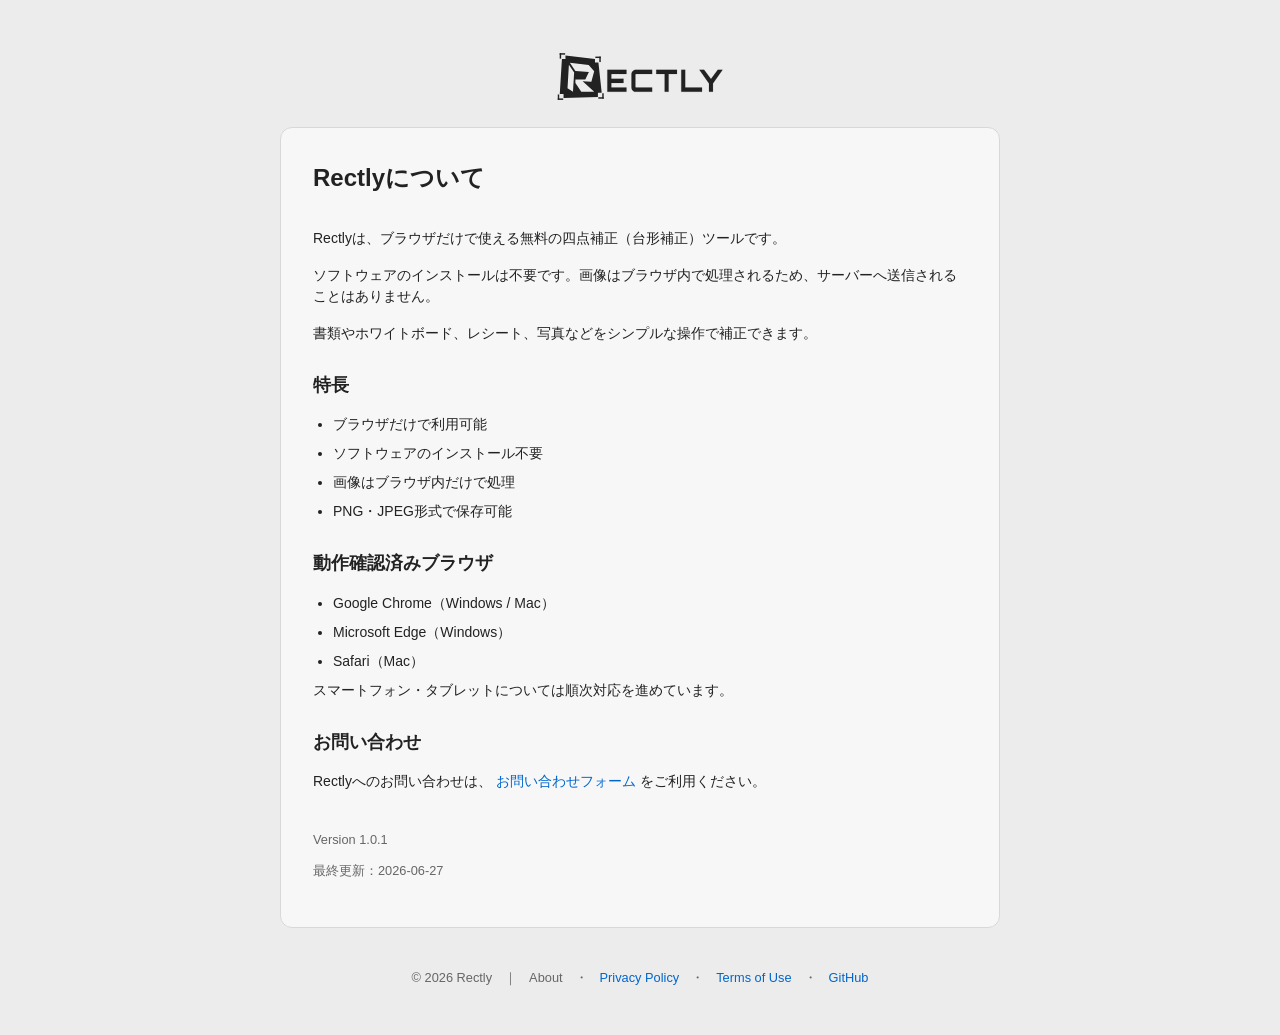
<file: about.html>
<!-- =========================================================
     Rectly - About
========================================================= -->
<!DOCTYPE html>
<html lang="ja">

<head>

  <meta charset="UTF-8">
  <meta name="viewport" content="width=device-width, initial-scale=1.0">

  <title>Rectlyについて | Rectly</title>

  <meta name="description"
        content="Rectlyについて。ブラウザだけで使える無料の四点補正ツールの概要や動作確認済みブラウザをご紹介します。">

  <meta name="robots" content="index,follow">
  <meta name="theme-color" content="#ececec">

  <!-- Google Analytics -->
  <script async src="https://www.googletagmanager.com/gtag/js?id=G-DGEX30W725"></script>

  <script>
    window.dataLayer = window.dataLayer || [];

    function gtag() {
      dataLayer.push(arguments);
    }

    gtag("js", new Date());
    gtag("config", "G-DGEX30W725");
  </script>

  <link rel="icon" type="image/png" href="icons/favicon-32.png">

  <link rel="stylesheet" href="pages.css">

</head>

<body>

  <div class="container">

    <header>

      <a href="index.html" class="logo">
        <img src="images/rectly-logo.svg" alt="Rectly">
      </a>

    </header>

    <main>

      <h1>Rectlyについて</h1>

      <p>
        Rectlyは、ブラウザだけで使える無料の四点補正（台形補正）ツールです。
      </p>

      <p>
        ソフトウェアのインストールは不要です。画像はブラウザ内で処理されるため、サーバーへ送信されることはありません。
      </p>

      <p>
        書類やホワイトボード、レシート、写真などをシンプルな操作で補正できます。
      </p>

      <h2>特長</h2>

      <ul>
        <li>ブラウザだけで利用可能</li>
        <li>ソフトウェアのインストール不要</li>
        <li>画像はブラウザ内だけで処理</li>
        <li>PNG・JPEG形式で保存可能</li>
      </ul>

      <h2>動作確認済みブラウザ</h2>

      <ul>
        <li>Google Chrome（Windows / Mac）</li>
        <li>Microsoft Edge（Windows）</li>
        <li>Safari（Mac）</li>
      </ul>

      <p>
        スマートフォン・タブレットについては順次対応を進めています。
      </p>

      <h2>お問い合わせ</h2>

      <p>
        Rectlyへのお問い合わせは、
        <a href="https://forms.gle/Ti14M6mPK2hsWCF9A"
          target="_blank"
          rel="noopener noreferrer">
          お問い合わせフォーム
        </a>
        をご利用ください。
      </p>

      <div class="meta">
        <p>Version 1.0.1</p>
        <p>最終更新：2026-06-27</p>
      </div>

    </main>

    <footer>

      <div class="footer-links">
        <span>© 2026 Rectly</span>
        <span class="separator">｜</span>
        <span class="current">About</span>
        <span class="separator">・</span>
        <a href="privacy.html">Privacy Policy</a>
        <span class="separator">・</span>
        <a href="terms.html">Terms of Use</a>
        <span class="separator">・</span>
        <a href="https://github.com/rectly-app/rectly-app.github.io"
          target="_blank"
          rel="noopener noreferrer">
          GitHub
        </a>
      </div>

    </footer>

  </div>

</body>

</html>
</file>
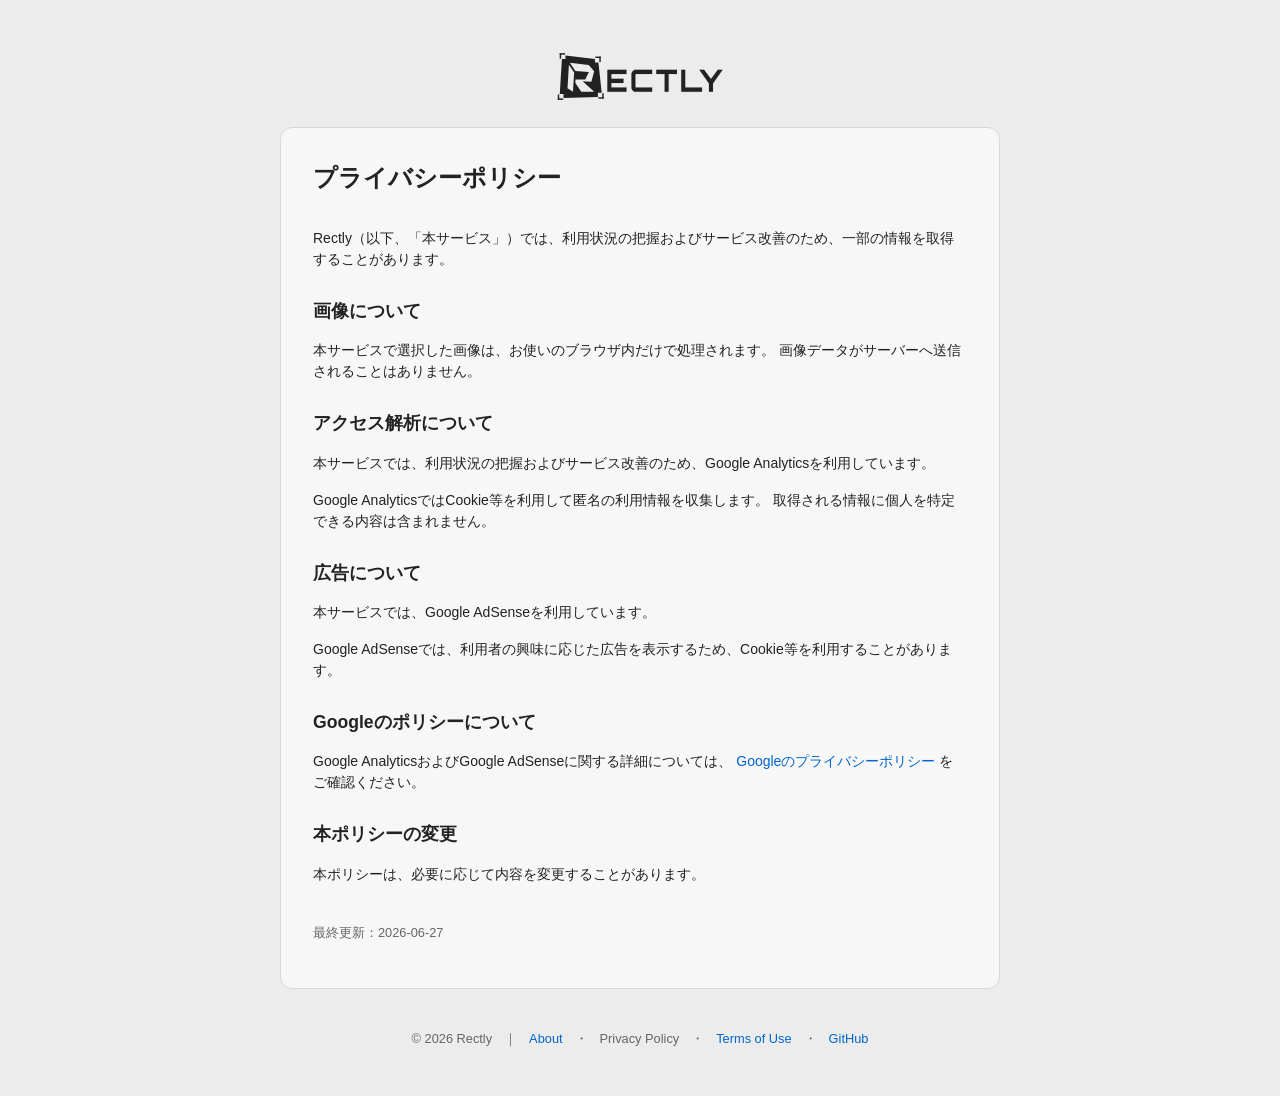
<file: privacy.html>
<!-- =========================================================
     Rectly - Privacy Policy
========================================================= -->
<!DOCTYPE html>
<html lang="ja">

<head>

  <meta charset="UTF-8">
  <meta name="viewport" content="width=device-width, initial-scale=1.0">

  <title>プライバシーポリシー | Rectly</title>

  <meta name="description"
        content="Rectlyのプライバシーポリシーです。収集する情報やアクセス解析、広告配信について説明しています。">

  <meta name="robots" content="index,follow">
  <meta name="theme-color" content="#ececec">

  <!-- Google Analytics -->
  <script async src="https://www.googletagmanager.com/gtag/js?id=G-DGEX30W725"></script>

  <script>
    window.dataLayer = window.dataLayer || [];

    function gtag() {
      dataLayer.push(arguments);
    }

    gtag("js", new Date());
    gtag("config", "G-DGEX30W725");
  </script>

  <link rel="icon" type="image/png" href="icons/favicon-32.png">
  <link rel="stylesheet" href="pages.css">

</head>

<body>

  <div class="container">

    <header>

      <a href="index.html" class="logo">
        <img src="images/rectly-logo.svg" alt="Rectly">
      </a>

    </header>

    <main>

      <h1>プライバシーポリシー</h1>

      <p>
        Rectly（以下、「本サービス」）では、利用状況の把握およびサービス改善のため、一部の情報を取得することがあります。
      </p>

      <h2>画像について</h2>

      <p>
        本サービスで選択した画像は、お使いのブラウザ内だけで処理されます。
        画像データがサーバーへ送信されることはありません。
      </p>

      <h2>アクセス解析について</h2>

      <p>
        本サービスでは、利用状況の把握およびサービス改善のため、Google Analyticsを利用しています。
      </p>

      <p>
        Google AnalyticsではCookie等を利用して匿名の利用情報を収集します。
        取得される情報に個人を特定できる内容は含まれません。
      </p>

      <h2>広告について</h2>

      <p>
        本サービスでは、Google AdSenseを利用しています。
      </p>

      <p>
        Google AdSenseでは、利用者の興味に応じた広告を表示するため、Cookie等を利用することがあります。
      </p>

      <h2>Googleのポリシーについて</h2>

      <p>
        Google AnalyticsおよびGoogle AdSenseに関する詳細については、
        <a href="https://policies.google.com/privacy"
           target="_blank"
           rel="noopener noreferrer">
          Googleのプライバシーポリシー
        </a>
        をご確認ください。
      </p> 

      <h2>本ポリシーの変更</h2>

      <p>
        本ポリシーは、必要に応じて内容を変更することがあります。
      </p>

      <div class="meta">
        <p>最終更新：2026-06-27</p>
      </div>

    </main>

    <footer>

      <div class="footer-links">

        <span>© 2026 Rectly</span>

        <span class="separator">｜</span>

        <a href="about.html">About</a>

        <span class="separator">・</span>

        <span class="current">Privacy Policy</span>

        <span class="separator">・</span>

        <a href="terms.html">Terms of Use</a>

        <span class="separator">・</span>

        <a href="https://github.com/rectly-app/rectly-app.github.io"
           target="_blank"
           rel="noopener noreferrer">
          GitHub
        </a>

      </div>

    </footer>

  </div>

</body>

</html>
</file>
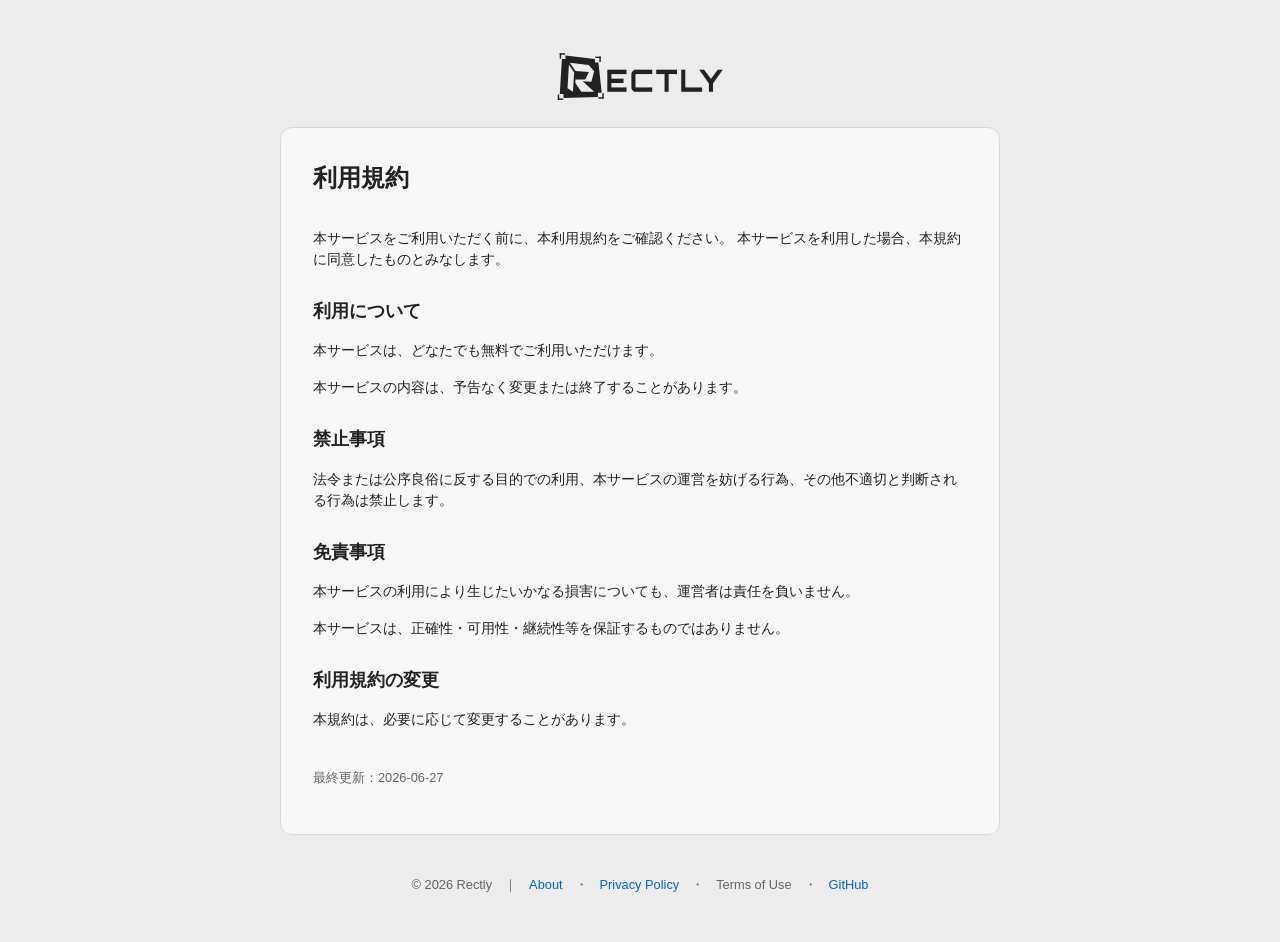
<file: terms.html>
<!-- =========================================================
     Rectly - Terms of Use
========================================================= -->
<!DOCTYPE html>
<html lang="ja">

<head>

  <meta charset="UTF-8">
  <meta name="viewport" content="width=device-width, initial-scale=1.0">

  <title>利用規約 | Rectly</title>

  <meta name="description"
        content="Rectlyの利用規約です。本サービスをご利用いただく際の基本的なルールについて説明しています。">

  <meta name="robots" content="index,follow">
  <meta name="theme-color" content="#ececec">

  <!-- Google Analytics -->
  <script async src="https://www.googletagmanager.com/gtag/js?id=G-DGEX30W725"></script>

  <script>
    window.dataLayer = window.dataLayer || [];

    function gtag() {
      dataLayer.push(arguments);
    }

    gtag("js", new Date());
    gtag("config", "G-DGEX30W725");
  </script>

  <link rel="icon" type="image/png" href="icons/favicon-32.png">
  <link rel="stylesheet" href="pages.css">

</head>

<body>

  <div class="container">

    <header>

      <a href="index.html" class="logo">
        <img src="images/rectly-logo.svg" alt="Rectly">
      </a>

    </header>

    <main>

      <h1>利用規約</h1>

      <p>
        本サービスをご利用いただく前に、本利用規約をご確認ください。
        本サービスを利用した場合、本規約に同意したものとみなします。
      </p>

      <h2>利用について</h2>

      <p>
        本サービスは、どなたでも無料でご利用いただけます。
      </p>

      <p>
        本サービスの内容は、予告なく変更または終了することがあります。
      </p>

      <h2>禁止事項</h2>

      <p>
        法令または公序良俗に反する目的での利用、本サービスの運営を妨げる行為、その他不適切と判断される行為は禁止します。
      </p>

      <h2>免責事項</h2>

      <p>
        本サービスの利用により生じたいかなる損害についても、運営者は責任を負いません。
      </p>

      <p>
        本サービスは、正確性・可用性・継続性等を保証するものではありません。
      </p>

      <h2>利用規約の変更</h2>

      <p>
        本規約は、必要に応じて変更することがあります。
      </p>

      <div class="meta">
        <p>最終更新：2026-06-27</p>
      </div>

    </main>

    <footer>

      <div class="footer-links">

        <span>© 2026 Rectly</span>

        <span class="separator">｜</span>

        <a href="about.html">About</a>

        <span class="separator">・</span>

        <a href="privacy.html">Privacy Policy</a>

        <span class="separator">・</span>

        <span class="current">Terms of Use</span>

        <span class="separator">・</span>

        <a href="https://github.com/rectly-app/rectly-app.github.io"
           target="_blank"
           rel="noopener noreferrer">
          GitHub
        </a>

      </div>

    </footer>

  </div>

</body>

</html>
</file>
<file: pages.css>
/* =========================================================
   Rectly Information Pages
   ========================================================= */

:root {
  --bg: #ececec;
  --panel-bg: #f7f7f7;
  --text: #222222;
  --subtext: #666666;
  --border: #d8d8d8;
  --link: #0066cc;
}

* {
  box-sizing: border-box;
}

body {
  margin: 0;
  padding: 48px 24px;
  background: var(--bg);
  color: var(--text);
  font-family:
    -apple-system,
    BlinkMacSystemFont,
    "Segoe UI",
    sans-serif;
  line-height: 1.5;
  font-size: 14px;
}

.container {
  max-width: 720px;
  margin: 0 auto;
}

header {
  text-align: center;
  margin-bottom: 16px;
}

.logo {
  display: inline-block;
}

.logo img {
  width: 180px;
  height: auto;
}

main {
  background: var(--panel-bg);
  border: 1px solid var(--border);
  border-radius: 12px;
  padding: 32px;
}

main a {
  color: var(--link);
  text-decoration: none;
}

main a:hover {
  text-decoration: underline;
}

h1 {
  margin-top: 0;
  margin-bottom: 32px;
  font-size: 1.5rem;
}

h2 {
  margin-top: 28px;
  margin-bottom: 16px;
  font-size: 1.1rem;
}

p {
  margin: 0 0 16px;
}

ul {
  margin: 0;
  padding-left: 20px;
}

li {
  margin-bottom: 8px;
}

.meta {
  margin-top: 40px;
  font-size: 0.8rem;
  color: #666;
  line-height: 1.2;
}

footer {
  margin-top: 40px;
  text-align: center;
  font-size: 0.8rem;
  color: var(--subtext);
}

.footer-links {
  display: flex;
  justify-content: center;
  align-items: center;
  gap: 12px;
  flex-wrap: wrap;
}

.footer-links a {
  color: var(--link);
  text-decoration: none;
}

.footer-links a:hover {
  text-decoration: underline;
}

.footer-links .current {
  color: var(--subtext);
}

.separator {
  color: var(--subtext);
  user-select: none;
}

@media (max-width: 768px) {

  body {
    padding: 24px 16px;
  }

  main {
    padding: 28px 24px;
  }

  h1 {
    font-size: 1.4rem;
  }

}
</file>
